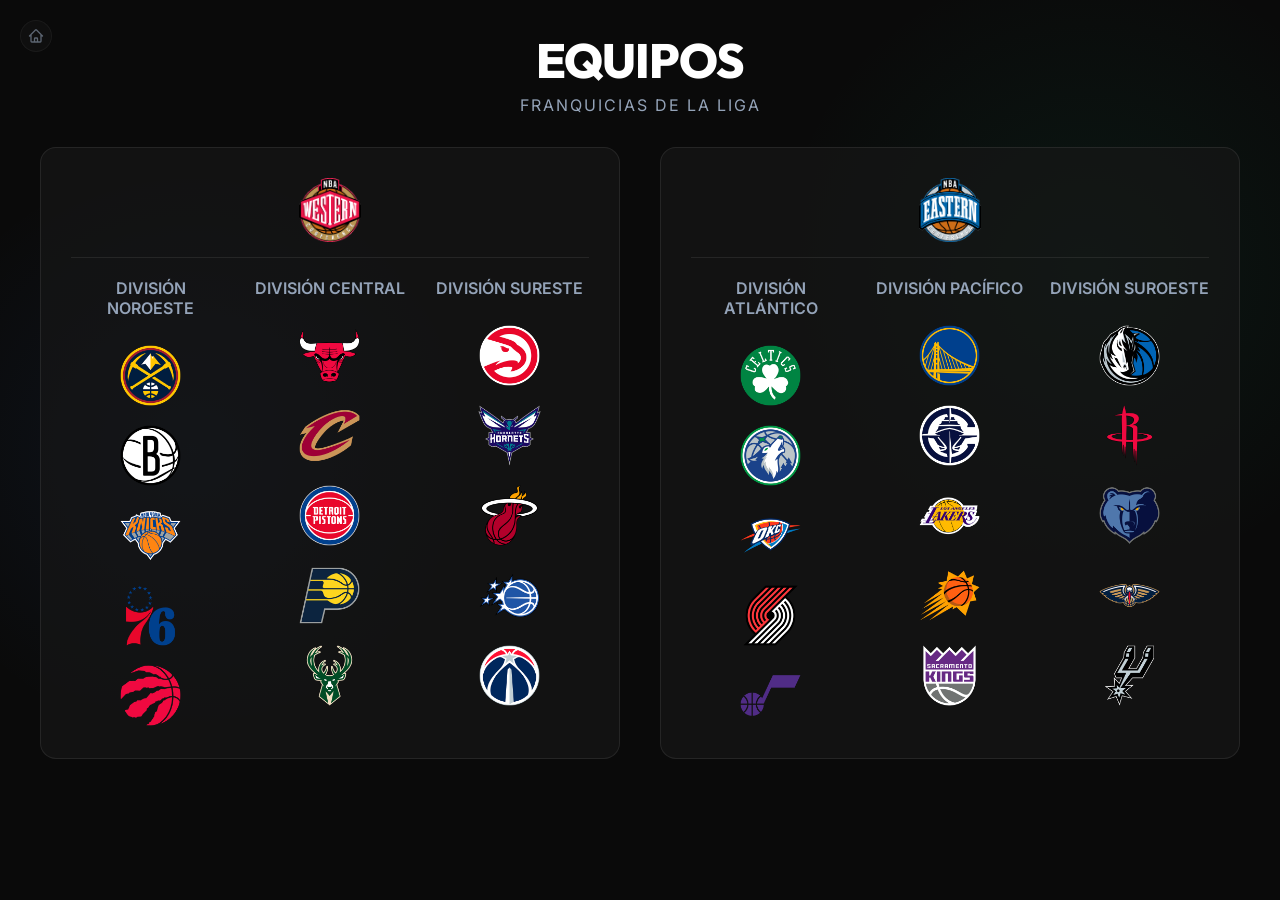
<file: equipos.html>
<!DOCTYPE html>
<html lang="es">
<head>
    <meta charset="UTF-8">
    <meta name="viewport" content="width=device-width, initial-scale=1.0">
    <title>Equipos - 2K OFFICE</title>
    <link href="https://fonts.googleapis.com/css2?family=Inter:wght@400;600;700&family=Outfit:wght@800&family=JetBrains+Mono&display=swap" rel="stylesheet">
    <link rel="stylesheet" href="css/style.css">
    <link rel="stylesheet" href="css/equipos.css">
</head>
<body>

    <div class="header-container">
        <a href="index.html" class="home-btn" title="Volver al inicio">
        <svg xmlns="http://www.w3.org/2000/svg" fill="none" viewBox="0 0 24 24" stroke-width="2" stroke="currentColor">
            <path stroke-linecap="round" stroke-linejoin="round" d="m2.25 12 8.954-8.955c.44-.439 1.152-.439 1.591 0L21.75 12M4.5 9.75v10.125c0 .621.504 1.125 1.125 1.125H9.75v-4.875c0-.621.504-1.125 1.125-1.125h2.25c.621 0 1.125.504 1.125 1.125V21h4.125c.621 0 1.125-.504 1.125-1.125V9.75M8.25 21h8.25" />
        </svg>
    </a>
        <h1>EQUIPOS</h1>
        <div class="subtitle">Franquicias de la Liga</div>
    </div>

    <div class="conferences-container">
        
        <!-- CONFERENCIA OESTE -->
        <div class="conference-section conference-oeste">
            <img src="logos/oeste.gif" alt="Conferencia Oeste" class="conference-title-img">
            <div class="divisions-grid">
                
                <!-- División Noroeste -->
                <div class="division-col">
                    <div class="division-title">División Noroeste</div>
                    <a href="roster.html?team=Denver%20Nuggets" class="team-card">
                        <img src="logos/imgi_277_den.png" alt="Denver Nuggets" class="team-logo">
                        <div class="team-info">
                            <span class="team-name">Denver Nuggets</span>
                        </a>
                    </div>
                    <a href="roster.html?team=Brooklyn%20Nets" class="team-card">
                        <img src="logos/imgi_268_bkn.png" alt="Brooklyn Nets" class="team-logo">
                        <div class="team-info">
                            <span class="team-name">Brooklyn Nets</span>
                        </a>
                    </div>
                    <a href="roster.html?team=New%20York%20Knicks" class="team-card">
                        <img src="logos/imgi_269_ny.png" alt="New York Knicks" class="team-logo">
                        <div class="team-info">
                            <span class="team-name">New York Knicks</span>
                        </a>
                    </div>
                    <a href="roster.html?team=Philadelphia%2076ers" class="team-card">
                        <img src="logos/imgi_270_phi.png" alt="Philadelphia 76ers" class="team-logo">
                        <div class="team-info">
                            <span class="team-name">Philadelphia 76ers</span>
                        </a>
                    </div>
                    <a href="roster.html?team=Toronto%20Raptors" class="team-card">
                        <img src="logos/imgi_271_tor.png" alt="Toronto Raptors" class="team-logo">
                        <div class="team-info">
                            <span class="team-name">Toronto Raptors</span>
                        </a>
                    </div>
                </div>

                <!-- División Central -->
                <div class="division-col">
                    <div class="division-title">División Central</div>
                    <a href="roster.html?team=Chicago%20Bulls" class="team-card">
                        <img src="logos/imgi_272_chi.png" alt="Chicago Bulls" class="team-logo">
                        <div class="team-info">
                            <span class="team-name">Chicago Bulls</span>
                        </a>
                    </div>
                    <a href="roster.html?team=Cleveland%20Cavaliers" class="team-card">
                        <img src="logos/imgi_273_cle.png" alt="Cleveland Cavaliers" class="team-logo">
                        <div class="team-info">
                            <span class="team-name">Cleveland Cavaliers</span>
                        </a>
                    </div>
                    <a href="roster.html?team=Detroit%20Pistons" class="team-card">
                        <img src="logos/imgi_274_det.png" alt="Detroit Pistons" class="team-logo">
                        <div class="team-info">
                            <span class="team-name">Detroit Pistons</span>
                        </a>
                    </div>
                    <a href="roster.html?team=Indiana%20Pacers" class="team-card">
                        <img src="logos/imgi_275_ind.png" alt="Indiana Pacers" class="team-logo">
                        <div class="team-info">
                            <span class="team-name">Indiana Pacers</span>
                        </a>
                    </div>
                    <a href="roster.html?team=Milwaukee%20Bucks" class="team-card">
                        <img src="logos/imgi_276_mil.png" alt="Milwaukee Bucks" class="team-logo">
                        <div class="team-info">
                            <span class="team-name">Milwaukee Bucks</span>
                        </a>
                    </div>
                </div>

                <!-- División Sureste -->
                <div class="division-col">
                    <div class="division-title">División Sureste</div>
                    <a href="roster.html?team=Atlanta%20Hawks" class="team-card">
                        <img src="logos/imgi_287_atl.png" alt="Atlanta Hawks" class="team-logo">
                        <div class="team-info">
                            <span class="team-name">Atlanta Hawks</span>
                        </a>
                    </div>
                    <a href="roster.html?team=Charlotte%20Hornets" class="team-card">
                        <img src="logos/imgi_288_cha.png" alt="Charlotte Hornets" class="team-logo">
                        <div class="team-info">
                            <span class="team-name">Charlotte Hornets</span>
                        </a>
                    </div>
                    <a href="roster.html?team=Miami%20Heat" class="team-card">
                        <img src="logos/imgi_289_mia.png" alt="Miami Heat" class="team-logo">
                        <div class="team-info">
                            <span class="team-name">Miami Heat</span>
                        </a>
                    </div>
                    <a href="roster.html?team=Orlando%20Magic" class="team-card">
                        <img src="logos/imgi_290_orl.png" alt="Orlando Magic" class="team-logo">
                        <div class="team-info">
                            <span class="team-name">Orlando Magic</span>
                        </a>
                    </div>
                    <a href="roster.html?team=Washington%20Wizards" class="team-card">
                        <img src="logos/imgi_291_wsh.png" alt="Washington Wizards" class="team-logo">
                        <div class="team-info">
                            <span class="team-name">Washington Wizards</span>
                        </a>
                    </div>
                </div>

            </div>
        </div>

        <!-- CONFERENCIA ESTE -->
        <div class="conference-section conference-este">
            <img src="logos/este.gif" alt="Conferencia Este" class="conference-title-img">
            <div class="divisions-grid">
                
                <!-- División Atlántico -->
                <div class="division-col">
                    <div class="division-title">División Atlántico</div>
                    <a href="roster.html?team=Boston%20Celtics" class="team-card">
                        <img src="logos/imgi_267_bos.png" alt="Boston Celtics" class="team-logo">
                        <div class="team-info">
                            <span class="team-name">Boston Celtics</span>
                        </a>
                    </div>
                    <a href="roster.html?team=Minnesota%20Timberwolves" class="team-card">
                        <img src="logos/imgi_278_min.png" alt="Minnesota Timberwolves" class="team-logo">
                        <div class="team-info">
                            <span class="team-name">Minnesota Timberwolves</span>
                        </a>
                    </div>
                    <a href="roster.html?team=Oklahoma%20City%20Thunder" class="team-card">
                        <img src="logos/imgi_279_okc.png" alt="Oklahoma City Thunder" class="team-logo">
                        <div class="team-info">
                            <span class="team-name">Oklahoma City Thunder</span>
                        </a>
                    </div>
                    <a href="roster.html?team=Portland%20Trail%20Blazers" class="team-card">
                        <img src="logos/imgi_280_por.png" alt="Portland Trail Blazers" class="team-logo">
                        <div class="team-info">
                            <span class="team-name">Portland Trail Blazers</span>
                        </a>
                    </div>
                    <a href="roster.html?team=Utah%20Jazz" class="team-card">
                        <img src="logos/imgi_281_utah.png" alt="Utah Jazz" class="team-logo">
                        <div class="team-info">
                            <span class="team-name">Utah Jazz</span>
                        </a>
                    </div>
                </div>

                <!-- División Pacífico -->
                <div class="division-col">
                    <div class="division-title">División Pacífico</div>
                    <a href="roster.html?team=Golden%20State%20Warriors" class="team-card">
                        <img src="logos/imgi_282_gs.png" alt="Golden State Warriors" class="team-logo">
                        <div class="team-info">
                            <span class="team-name">Golden State Warriors</span>
                        </a>
                    </div>
                    <a href="roster.html?team=LA%20Clippers" class="team-card">
                        <img src="logos/imgi_283_lac.png" alt="LA Clippers" class="team-logo">
                        <div class="team-info">
                            <span class="team-name">LA Clippers</span>
                        </a>
                    </div>
                    <a href="roster.html?team=Los%20Angeles%20Lakers" class="team-card">
                        <img src="logos/imgi_284_lal.png" alt="Los Angeles Lakers" class="team-logo">
                        <div class="team-info">
                            <span class="team-name">Los Angeles Lakers</span>
                        </a>
                    </div>
                    <a href="roster.html?team=Phoenix%20Suns" class="team-card">
                        <img src="logos/imgi_285_phx.png" alt="Phoenix Suns" class="team-logo">
                        <div class="team-info">
                            <span class="team-name">Phoenix Suns</span>
                        </a>
                    </div>
                    <a href="roster.html?team=Sacramento%20Kings" class="team-card">
                        <img src="logos/imgi_286_sac.png" alt="Sacramento Kings" class="team-logo">
                        <div class="team-info">
                            <span class="team-name">Sacramento Kings</span>
                        </a>
                    </div>
                </div>

                <!-- División Suroeste -->
                <div class="division-col">
                    <div class="division-title">División Suroeste</div>
                    <a href="roster.html?team=Dallas%20Mavericks" class="team-card">
                        <img src="logos/imgi_292_dal.png" alt="Dallas Mavericks" class="team-logo">
                        <div class="team-info">
                            <span class="team-name">Dallas Mavericks</span>
                        </a>
                    </div>
                    <a href="roster.html?team=Houston%20Rockets" class="team-card">
                        <img src="logos/imgi_293_hou.png" alt="Houston Rockets" class="team-logo">
                        <div class="team-info">
                            <span class="team-name">Houston Rockets</span>
                        </a>
                    </div>
                    <a href="roster.html?team=Memphis%20Grizzlies" class="team-card">
                        <img src="logos/imgi_294_mem.png" alt="Memphis Grizzlies" class="team-logo">
                        <div class="team-info">
                            <span class="team-name">Memphis Grizzlies</span>
                        </a>
                    </div>
                    <a href="roster.html?team=New%20Orleans%20Pelicans" class="team-card">
                        <img src="logos/imgi_295_no.png" alt="New Orleans Pelicans" class="team-logo">
                        <div class="team-info">
                            <span class="team-name">New Orleans Pelicans</span>
                        </a>
                    </div>
                    <a href="roster.html?team=San%20Antonio%20Spurs" class="team-card">
                        <img src="logos/imgi_296_sa.png" alt="San Antonio Spurs" class="team-logo">
                        <div class="team-info">
                            <span class="team-name">San Antonio Spurs</span>
                        </a>
                    </div>
                </div>

            </div>
        </div>
        
    </div>

</body>
</html>
</file>
<file: css/style.css>
:root {
    /* Paleta Dark Analytics UI Premium */
    --bg-base: #0a0a0a;
    --bg-panel: rgba(23, 23, 23, 0.65); /* Glassmorphism base */
    --bg-hover: rgba(38, 38, 38, 0.8);
    --border-subtle: rgba(255, 255, 255, 0.08);
    --border-focus: #3b82f6;
    
    --text-main: #f8fafc;
    --text-muted: #94a3b8;
    
    --accent-blue: #3b82f6;
    --accent-green: #10b981;
    --accent-red: #ef4444;
    --accent-orange: #f59e0b;
    --accent-purple: #8b5cf6;
    --accent-yellow: #eab308;
    
    --font-ui: 'Inter', sans-serif;
    --font-data: 'Outfit', 'JetBrains Mono', monospace;
    
    --shadow-soft: 0 8px 32px 0 rgba(0, 0, 0, 0.3);
}

* { box-sizing: border-box; }

body { 
    background-color: var(--bg-base); color: var(--text-main); font-family: var(--font-ui); 
    margin: 0; padding: 30px 40px; display: flex; flex-direction: column; align-items: center; 
    background-image: 
        radial-gradient(circle at 15% 50%, rgba(59, 130, 246, 0.08), transparent 25%),
        radial-gradient(circle at 85% 30%, rgba(16, 185, 129, 0.08), transparent 25%);
    background-attachment: fixed;
    min-height: 100vh;
}

/* --- HEADER & TOP ECONOMY --- */
.top-bar { width: 100%; max-width: 1400px; display: flex; justify-content: space-between; align-items: center; border-bottom: 1px solid var(--border-subtle); padding-bottom: 20px; margin-bottom: 30px; }

.brand h1 { margin: 0; font-size: 28px; font-weight: 700; letter-spacing: -1px; color: #fff; text-transform: uppercase; }
.brand p { margin: 5px 0 0 0; font-size: 13px; color: var(--text-muted); text-transform: uppercase; letter-spacing: 1px; }

.economy-widgets { display: flex; gap: 12px; align-items: stretch; justify-content: center; }
.widget { 
    background: var(--bg-panel); border: 1px solid var(--border-subtle); padding: 12px 18px; 
    border-radius: 12px; text-align: center; display: flex; flex-direction: column; 
    justify-content: center; align-items: center; flex: 0 1 auto; line-height: 1.3;
    backdrop-filter: blur(12px); -webkit-backdrop-filter: blur(12px);
    box-shadow: var(--shadow-soft);
    transition: all 0.3s cubic-bezier(0.4, 0, 0.2, 1);
}
.widget:hover { transform: translateY(-3px); border-color: rgba(255, 255, 255, 0.15); box-shadow: 0 12px 40px 0 rgba(0, 0, 0, 0.4); }
.widget span { display: block; font-size: 11px; color: var(--text-muted); text-transform: uppercase; letter-spacing: 0.5px; margin-bottom: 5px; font-weight: 600;}
.widget strong { display: block; font-family: var(--font-data); font-size: 24px; color: var(--text-main); font-weight: 600; text-shadow: 0 2px 10px rgba(0,0,0,0.5);}
.widget.highlight { border-color: var(--accent-blue); background: rgba(59, 130, 246, 0.08); }

/* --- BARRA DE LOGOS DINÁMICA --- */
.teams-bar {
    width: 100%;
    max-width: 1400px;
    display: flex;
    justify-content: space-between;
    align-items: center;
    margin-bottom: 20px;
}

.team-logo-wrapper {
    flex: 1;
    max-width: 42px;
    aspect-ratio: 1;
    margin: 0 2px;
    border-radius: 4px;
    cursor: pointer;
    transition: transform 0.2s;
    background-color: var(--bg-panel);
    border: none;
    display: flex;
    justify-content: center;
    align-items: center;
}
.team-logo-wrapper:hover {
    transform: scale(1.1);
}

.team-logo-img {
    width: 38px;
    height: 38px;
    object-fit: contain;
    border-radius: 2px;
}
.team-logo-img.disabled {
    opacity: 0.2;
    filter: grayscale(100%);
}

/* --- BADGES PARA RONDAS --- */
.round-badge {
    display: inline-block;
    padding: 2px 6px;
    border-radius: 4px;
    font-size: 10px;
    font-weight: 700;
    margin-left: 6px;
    text-transform: uppercase;
}
.round-1 { background-color: rgba(6, 182, 212, 0.2); color: #06b6d4; border: 1px solid #06b6d4; } /* Cyan */
.round-2 { background-color: rgba(249, 115, 22, 0.2); color: #f97316; border: 1px solid #f97316; } /* Orange */
.round-3 { background-color: rgba(59, 130, 246, 0.2); color: var(--accent-blue); border: 1px solid var(--accent-blue); }
.round-4 { background-color: rgba(139, 92, 246, 0.2); color: var(--accent-purple); border: 1px solid var(--accent-purple); }
.round-5 { background-color: rgba(239, 68, 68, 0.2); color: var(--accent-red); border: 1px solid var(--accent-red); }

/* --- LAYOUT GRID --- */
.main-layout { display: grid; grid-template-columns: 2.2fr 1fr; gap: 25px; width: 100%; max-width: 1400px; }

/* --- PANELS & UI COMPONENTS --- */
.panel { 
    background: var(--bg-panel); border: 1px solid var(--border-subtle); 
    border-radius: 16px; padding: 25px; display: flex; flex-direction: column;
    backdrop-filter: blur(12px); -webkit-backdrop-filter: blur(12px);
    box-shadow: var(--shadow-soft);
}
.panel-header { display: flex; justify-content: space-between; align-items: center; margin-bottom: 20px; border-bottom: 1px solid rgba(255,255,255,0.05); padding-bottom: 15px; }
.panel-title { font-size: 16px; font-weight: 700; text-transform: uppercase; letter-spacing: 1.5px; color: var(--text-main); margin: 0; }

/* Formularios */
input, select { 
    width: 100%; background: var(--bg-base); border: 1px solid var(--border-subtle); color: var(--text-main); 
    padding: 10px 12px; border-radius: 6px; font-family: var(--font-ui); font-size: 13px; transition: border 0.2s; 
}
input:focus, select:focus { outline: none; border-color: var(--border-focus); }

/* --- TABLAS DE DATOS --- */
.table-wrap { overflow-y: auto; max-height: 600px; border: 1px solid var(--border-subtle); border-radius: 12px; background: rgba(0,0,0,0.2); }
.table-wrap::-webkit-scrollbar { width: 6px; }
.table-wrap::-webkit-scrollbar-thumb { background: rgba(255,255,255,0.1); border-radius: 3px; }
.table-wrap::-webkit-scrollbar-thumb:hover { background: rgba(255,255,255,0.2); }

table { width: 100%; border-collapse: separate; border-spacing: 0; text-align: left; }
tbody tr { transition: background-color 0.2s, transform 0.1s; }
tbody tr:nth-child(even) { background-color: rgba(255, 255, 255, 0.015); }
th { background: rgba(15, 23, 42, 0.9); backdrop-filter: blur(5px); color: var(--text-muted); font-size: 11px; text-transform: uppercase; padding: 12px 10px; position: sticky; top: 0; z-index: 10; border-bottom: 1px solid var(--border-subtle); font-weight: 600; letter-spacing: 0.5px;}
td { padding: 10px 10px; border-bottom: 1px solid rgba(255,255,255,0.03); font-size: 12.5px; vertical-align: middle; }

.data-num { font-family: var(--font-data); }
.text-muted { color: var(--text-muted); }

/* Interacciones Tabla Estudio */
.row-interactive:hover { background: rgba(255,255,255,0.05); cursor: pointer; transform: scale(1.002); }
.row-interactive.selected { background: rgba(59, 130, 246, 0.15); border-left: 3px solid var(--accent-blue); box-shadow: inset 0 0 10px rgba(59, 130, 246, 0.1); }

/* --- UTILIDADES --- */
.flex-between { display: flex; justify-content: space-between; align-items: center; }
.color-green { color: var(--accent-green); }
.color-red { color: var(--accent-red); }

/* Fila de info/radar */
.info-row { display: flex; justify-content: space-between; padding: 10px 0; border-bottom: 1px solid var(--border-subtle); font-size: 13px; }
.info-row:last-child { border-bottom: none; }

.rival-card { background: var(--bg-base); border: 1px solid var(--border-subtle); border-radius: 8px; padding: 8px 12px; margin-bottom: 2px; transition: 0.2s; }
.rival-card:hover { filter: brightness(1.1); }

/* LOADING */
#loader {
    position: fixed;
    top: 0; left: 0; width: 100%; height: 100%;
    background: rgba(10,10,10,0.9);
    display: flex;
    justify-content: center;
    align-items: center;
    z-index: 9999;
    flex-direction: column;
    gap: 15px;
}
.spinner {
    width: 40px; height: 40px;
    border: 4px solid var(--border-subtle);
    border-top: 4px solid var(--accent-blue);
    border-radius: 50%;
    animation: spin 1s linear infinite;
}
@keyframes spin { 0% { transform: rotate(0deg); } 100% { transform: rotate(360deg); } }

/* --- REFACTORING UTILITIES --- */
.panel-header-clean { padding: 20px 20px 0 20px; border: none; }
.table-wrap-clean { border: none; border-top: 1px solid var(--border-subtle); border-radius: 0; max-height: 650px; }
.target-name-clean { font-size: 16px; font-weight: 600; margin-bottom: 15px; color: var(--accent-blue); }
.threat-radar-clean { min-height: 50px; flex: 1; overflow-y: auto; padding-right: 5px; margin-bottom: 0; }
.threat-radar-clean::-webkit-scrollbar { width: 6px; }
.threat-radar-clean::-webkit-scrollbar-thumb { background: var(--border-subtle); border-radius: 3px; }
.text-small { font-size: 13px; }
.text-xsmall { font-size: 11px; font-weight: normal; margin-left: 10px;}
.flex-column-gap { display: flex; flex-direction: column; gap: 20px; }

.header-brand {
    font-size: 26px;
    font-weight: 800;
    font-family: 'Segoe UI', Tahoma, Geneva, Verdana, sans-serif;
    color: var(--text-main);
    letter-spacing: -0.5px;
    margin-right: 20px;
}

.widget-logo-btn {
    cursor: pointer;
    transition: 0.2s;
}
.widget-logo-btn:hover {
    background: rgba(255, 255, 255, 0.1);
    box-shadow: 0 0 15px rgba(255,255,255,0.1);
}

.logo-grid-container {
    display: grid;
    grid-template-columns: repeat(auto-fill, minmax(80px, 1fr));
    gap: 15px;
    max-height: 60vh;
    overflow-y: auto;
    padding: 10px;
}

.team-logo-btn {
    background: var(--bg-base);
    border: 1px solid var(--border-subtle);
    border-radius: 8px;
    padding: 10px;
    display: flex;
    justify-content: center;
    align-items: center;
    cursor: pointer;
    transition: 0.2s;
}
.team-logo-btn img {
    max-width: 50px;
    max-height: 50px;
    filter: drop-shadow(0px 2px 4px rgba(0,0,0,0.5));
}
.team-logo-btn:hover {
    background: rgba(255, 255, 255, 0.1);
    transform: scale(1.05);
    border-color: var(--accent-blue);
}

/* --- INJECTED FROM HTML --- */

        .trade-board {
            display: flex;
            flex-wrap: wrap;
            gap: 20px;
            width: 100%;
            max-width: 1400px;
            margin: 0 auto;
            justify-content: center;
            padding-bottom: 15px;
        }
        
        .team-column {
            flex: 1;
            min-width: 300px;
            max-width: 400px;
            display: flex;
            flex-direction: column;
            gap: 15px;
            position: relative;
        }
        .btn-remove-team {
            position: absolute;
            top: 4px;
            right: 8px;
            background: transparent;
            border: none;
            color: var(--text-muted);
            font-size: 11px;
            cursor: pointer;
            transition: 0.2s;
            padding: 2px;
            z-index: 10;
        }
        .btn-remove-team:hover { color: var(--accent-red); }
        .add-team-btn {
            background: transparent;
            border: 2px dashed var(--border-subtle);
            color: var(--text-muted);
            font-size: 32px;
            display: flex;
            align-items: center;
            justify-content: center;
            border-radius: 10px;
            cursor: pointer;
            transition: 0.2s;
            flex: 0 0 60px;
            min-height: 200px;
        }
        .add-team-btn:hover {
            border-color: var(--accent-blue);
            color: var(--accent-blue);
            background: rgba(59, 130, 246, 0.05);
        }
        .player-list {
            display: flex;
            flex-direction: column;
            gap: 8px;
            max-height: 400px;
            overflow-y: auto;
            padding-right: 5px;
        }
        .player-list::-webkit-scrollbar { width: 4px; }
        .player-list::-webkit-scrollbar-thumb { background: var(--border-subtle); border-radius: 2px; }
        
        .player-item {
            background: rgba(255,255,255,0.02);
            border: 1px solid var(--border-subtle);
            padding: 10px 12px;
            border-radius: 10px;
            display: flex;
            justify-content: space-between;
            align-items: center;
            font-size: 12px;
            transition: all 0.25s cubic-bezier(0.4, 0, 0.2, 1);
            cursor: default;
        }
        .player-item:hover {
            border-color: var(--accent-blue);
            background: rgba(59, 130, 246, 0.05);
            transform: scale(1.02);
            box-shadow: 0 4px 12px rgba(0,0,0,0.2);
        }
        .player-item button {
            background: transparent;
            border: 1px solid var(--accent-blue);
            color: var(--accent-blue);
            border-radius: 4px;
            padding: 6px 10px;
            cursor: pointer;
            font-size: 11px;
            font-weight: 600;
        }
        .player-item button:hover {
            background: var(--accent-blue);
            color: #fff;
        }
        .traded-player {
            background: rgba(59, 130, 246, 0.05);
            border-color: var(--accent-blue);
        }
        .traded-player .btn-remove {
            border-color: var(--accent-red);
            color: var(--accent-red);
        }
        .traded-player .btn-remove:hover {
            background: var(--accent-red);
            color: #fff;
        }
        .salary-summary {
            margin-top: auto;
            padding-top: 15px;
            border-top: 1px solid var(--border-subtle);
            background: var(--bg-base);
            padding: 15px;
            border-radius: 8px;
        }
        .salary-row {
            display: flex;
            justify-content: space-between;
            margin-bottom: 8px;
            font-size: 13px;
        }
        .dest-select {
            margin-top: 8px;
            font-size: 11px;
            padding: 6px;
            width: auto;
            max-width: 120px;
            background: var(--bg-panel);
        }
        .trade-validation {
            width: 100%;
            max-width: 1400px;
            margin: 30px auto 0 auto;
            padding: 20px;
            text-align: left;
        }
        
        /* Tooltip Styles */
        .player-tooltip {
            position: absolute;
            background: var(--bg-panel);
            border: 1px solid var(--border-subtle);
            border-radius: 8px;
            padding: 10px 15px;
            box-shadow: 0 8px 24px rgba(0,0,0,0.8);
            z-index: 1000;
            pointer-events: none;
            display: none;
            white-space: nowrap;
            font-size: 12px;
        }
        .tooltip-table {
            width: 100%;
            border-collapse: collapse;
        }
        .tooltip-table th {
            color: var(--text-muted);
            font-size: 10px;
            text-transform: uppercase;
            text-align: center;
            padding: 4px 8px 6px 8px;
            border-bottom: 1px solid var(--border-subtle);
        }
        .tooltip-table th:first-child { text-align: left; }
        .tooltip-table td {
            padding: 8px 8px 8px 8px;
            text-align: center;
            font-family: var(--font-data);
            border-left: 1px solid var(--border-subtle);
            vertical-align: middle;
        }
        .tooltip-table td:first-child { text-align: left; font-family: var(--font-ui); font-weight: 600; border-left: none; }
        .opt-to { background-color: rgba(59, 130, 246, 0.3); color: var(--text-main); }
        .opt-po { background-color: rgba(239, 68, 68, 0.4); color: var(--text-main); }
        .bg-bird { background-color: rgba(16, 185, 129, 0.6); color: var(--text-main); font-weight: bold; }
        .bg-r { background-color: var(--accent-orange); color: #fff; font-weight: bold; }

/* --- BOTON HOME DISCRETO --- */
.home-btn {
    position: fixed;
    top: 20px;
    left: 20px;
    width: 32px;
    height: 32px;
    background: var(--bg-panel);
    border: 1px solid var(--border-subtle);
    border-radius: 50%;
    display: flex;
    align-items: center;
    justify-content: center;
    color: var(--text-muted);
    text-decoration: none;
    transition: all 0.2s ease;
    z-index: 10000;
    opacity: 0.6;
}
.home-btn:hover {
    background: var(--bg-hover);
    color: var(--text-main);
    border-color: var(--border-focus);
    transform: scale(1.1);
    opacity: 1;
}
.home-btn svg {
    width: 16px;
    height: 16px;
}

/* --- ANIMACIONES BÚSQUEDA --- */
@keyframes rowGlow {
    0% { background-color: rgba(59, 130, 246, 0.5); }
    100% { background-color: transparent; }
}
.glow-row {
    animation: rowGlow 2.5s ease-out;
}

/* --- SELECTOR DE AÑOS (SEGMENTED) --- */
.yr-seg-group {
    display: inline-flex;
    background: var(--bg-base);
    border: 1px solid var(--border-subtle);
    border-radius: 4px;
    overflow: hidden;
    margin-left: 3px;
    vertical-align: middle;
}
.yr-seg {
    padding: 2px 6px;
    font-size: 10px;
    color: var(--text-muted);
    cursor: pointer;
    user-select: none;
    transition: 0.2s;
    border-right: 1px solid var(--border-subtle);
    font-family: var(--font-ui);
    font-weight: 500;
}
.yr-seg:last-child {
    border-right: none;
}
.yr-seg:hover {
    background: rgba(255,255,255,0.1);
    color: var(--text-main);
}
.yr-seg.active {
    background: var(--accent-blue);
    color: #fff;
    font-weight: 700;
}

/* --- RESPONSIVE MOBILE/TABLET --- */
@media (max-width: 1024px) {
    .main-layout {
        grid-template-columns: 1fr;
        gap: 20px;
    }
    .top-bar {
        flex-direction: column;
        gap: 15px;
        text-align: center;
        padding-bottom: 15px;
        margin-bottom: 20px;
    }
    .economy-widgets {
        flex-wrap: wrap;
        justify-content: center;
    }
    .teams-bar {
        overflow-x: auto;
        padding-bottom: 10px;
        justify-content: flex-start;
        gap: 5px;
    }
    .teams-bar::-webkit-scrollbar {
        height: 4px;
    }
    .teams-bar::-webkit-scrollbar-thumb {
        background: var(--border-subtle);
        border-radius: 2px;
    }
    .team-logo-wrapper {
        flex: 0 0 42px;
    }
    .trade-board {
        flex-direction: column;
        align-items: center;
    }
    .team-column {
        min-width: 100%;
        max-width: 100%;
    }
}

@media (max-width: 768px) {
    body {
        padding: 15px 10px;
    }
    .widget {
        padding: 6px 8px;
    }
    .widget strong {
        font-size: 18px;
    }
    .panel {
        padding: 15px;
    }
    .team-logo-wrapper {
        flex: 0 0 36px;
    }
    .team-logo-img {
        width: 32px;
        height: 32px;
    }
    .brand h1 {
        font-size: 24px;
    }
    .panel-title {
        font-size: 12px;
    }
    input, select {
        font-size: 14px;
        padding: 8px 10px;
    }
    .table-wrap {
        overflow-x: auto;
    }
    table {
        min-width: 600px;
    }
    .info-row {
        flex-direction: column;
        gap: 4px;
    }
    .add-team-btn {
        min-height: 120px;
    }
}

.sim-scroll-container::-webkit-scrollbar { width: 6px; }
.sim-scroll-container::-webkit-scrollbar-thumb { background: var(--border-subtle); border-radius: 3px; }
/* Jugadores Page Styles */
.players-layout {
    display: flex;
    gap: 20px;
    align-items: flex-start;
    padding: 0 20px;
    margin-bottom: 40px;
}
.players-sidebar {
    flex: 0 0 280px;
    position: sticky;
    top: 20px;
}
.players-content {
    flex: 1;
    min-width: 0; /* Para que la tabla no rompa el flex */
}
.filter-group {
    margin-bottom: 15px;
}
.filter-group label {
    display: block;
    font-size: 12px;
    color: var(--text-muted);
    margin-bottom: 5px;
    font-weight: 600;
    text-transform: uppercase;
}
.search-input-container {
    position: relative;
}
.search-input-container .search-icon {
    position: absolute;
    left: 10px;
    top: 50%;
    transform: translateY(-50%);
    width: 16px;
    height: 16px;
    color: var(--text-muted);
}
.search-input-container input {
    width: 100%;
    padding-left: 32px;
}
.filter-group input[type="text"],
.filter-group input[type="number"],
.filter-group select {
    width: 100%;
    padding: 8px 12px;
    background: var(--bg-surface);
    border: 1px solid var(--border-subtle);
    color: var(--text-color);
    border-radius: 6px;
    font-family: inherit;
    font-size: 13px;
    transition: border-color 0.2s;
}
.filter-group input:focus,
.filter-group select:focus {
    outline: none;
    border-color: var(--accent-blue);
}
.range-inputs {
    display: flex;
    align-items: center;
    gap: 8px;
}
.range-inputs input {
    flex: 1;
    width: 50%;
}
.table-responsive {
    overflow-x: auto;
}
.players-main-table {
    width: 100%;
    border-collapse: collapse;
}
.players-main-table th {
    position: sticky;
    top: 0;
    background-color: var(--bg-panel);
    z-index: 10;
    user-select: none;
}
.players-main-table th:hover {
    color: var(--accent-blue);
}
.players-main-table td {
    padding: 10px;
}
.players-main-table tbody tr {
    transition: background-color 0.2s;
}
.players-main-table tbody tr:hover {
    background-color: rgba(255, 255, 255, 0.03);
}

@media (max-width: 900px) {
    .players-layout {
        flex-direction: column;
    }
    .players-sidebar {
        width: 100%;
        flex: none;
        position: static;
    }
}

/* Dropdown fix */
select option {
    background-color: #1e293b !important;
    color: #f8fafc !important;
}

/* Hide number arrows */
input[type=number]::-webkit-inner-spin-button, 
input[type=number]::-webkit-outer-spin-button { 
  -webkit-appearance: none; 
  margin: 0; 
}
input[type=number] {
  -moz-appearance: textfield;
}

/* Years selector */
.years-selector {
    display: flex;
    gap: 5px;
    margin-top: 5px;
}
.year-btn {
    flex: 1;
    text-align: center;
    padding: 4px 0;
    font-size: 11px;
    background: var(--bg-surface);
    border: 1px solid var(--border-subtle);
    border-radius: 4px;
    cursor: pointer;
    font-weight: 600;
    transition: all 0.2s;
    user-select: none;
}
.year-btn:hover {
    border-color: var(--accent-blue);
}
.year-btn.active {
    background: var(--accent-blue);
    color: #fff;
    border-color: var(--accent-blue);
}

/* Red and Green Buttons */
.btn-red {
    background-color: rgba(239, 68, 68, 0.1);
    color: var(--accent-red);
    border-color: var(--accent-red);
}
.btn-red:hover {
    background-color: rgba(239, 68, 68, 0.2);
}
.btn-green {
    background-color: rgba(16, 185, 129, 0.1);
    color: var(--accent-green);
    border-color: var(--accent-green);
}
.btn-green:hover {
    background-color: rgba(16, 185, 129, 0.2);
}

/* Range input style */
input[type=range] {
    -webkit-appearance: none;
    width: 100%;
    background: transparent;
}
input[type=range]::-webkit-slider-thumb {
    -webkit-appearance: none;
    height: 16px;
    width: 16px;
    border-radius: 50%;
    background: var(--accent-blue);
    cursor: pointer;
    margin-top: -6px;
}
input[type=range]::-webkit-slider-runnable-track {
    width: 100%;
    height: 4px;
    cursor: pointer;
    background: var(--border-subtle);
    border-radius: 2px;
}
</file>
<file: css/equipos.css>
.header-container {
    text-align: center;
    margin-bottom: 2rem;
    position: relative;
    width: 100%;
    max-width: 1200px;
}



.header-container h1 {
    font-family: 'Outfit', sans-serif;
    font-size: 3rem;
    font-weight: 800;
    letter-spacing: -1px;
    margin: 0;
    color: #fff;
    text-transform: uppercase;
}

.subtitle {
    font-size: 1rem;
    color: var(--text-muted);
    letter-spacing: 2px;
    text-transform: uppercase;
    margin-top: 5px;
}

.conferences-container {
    display: flex;
    flex-direction: row;
    gap: 40px;
    width: 100%;
    max-width: 1400px;
}

.conference-section {
    flex: 1;
    background: var(--bg-panel);
    border: 1px solid var(--border-subtle);
    border-radius: 16px;
    padding: 30px;
}

.conference-title-img {
    display: block;
    margin: 0 auto 20px auto;
    max-height: 80px;
    object-fit: contain;
    border-bottom: 1px solid var(--border-subtle);
    padding-bottom: 15px;
    width: 100%;
}

.divisions-grid {
    display: grid;
    grid-template-columns: repeat(3, 1fr);
    gap: 20px;
}

.division-col {
    display: flex;
    flex-direction: column;
    gap: 15px;
}

.division-title {
    font-size: 16px;
    font-weight: 600;
    color: var(--text-muted);
    text-transform: uppercase;
    text-align: center;
    margin-bottom: 10px;
}

.team-card {
    display: flex;
    justify-content: center;
    align-items: center;
    transition: all 0.2s;
    text-decoration: none;
}

.team-card:hover {
    transform: translateY(-5px);
}

.team-logo {
    width: 65px;
    height: 65px;
    object-fit: contain;
    transition: transform 0.2s;
}

.team-card:hover .team-logo {
    transform: scale(1.1);
}

.team-info {
    display: none;
}

@media (max-width: 992px) {
    .conferences-container {
        flex-direction: column;
    }
    .divisions-grid {
        grid-template-columns: 1fr;
        gap: 30px;
    }
}
</file>
